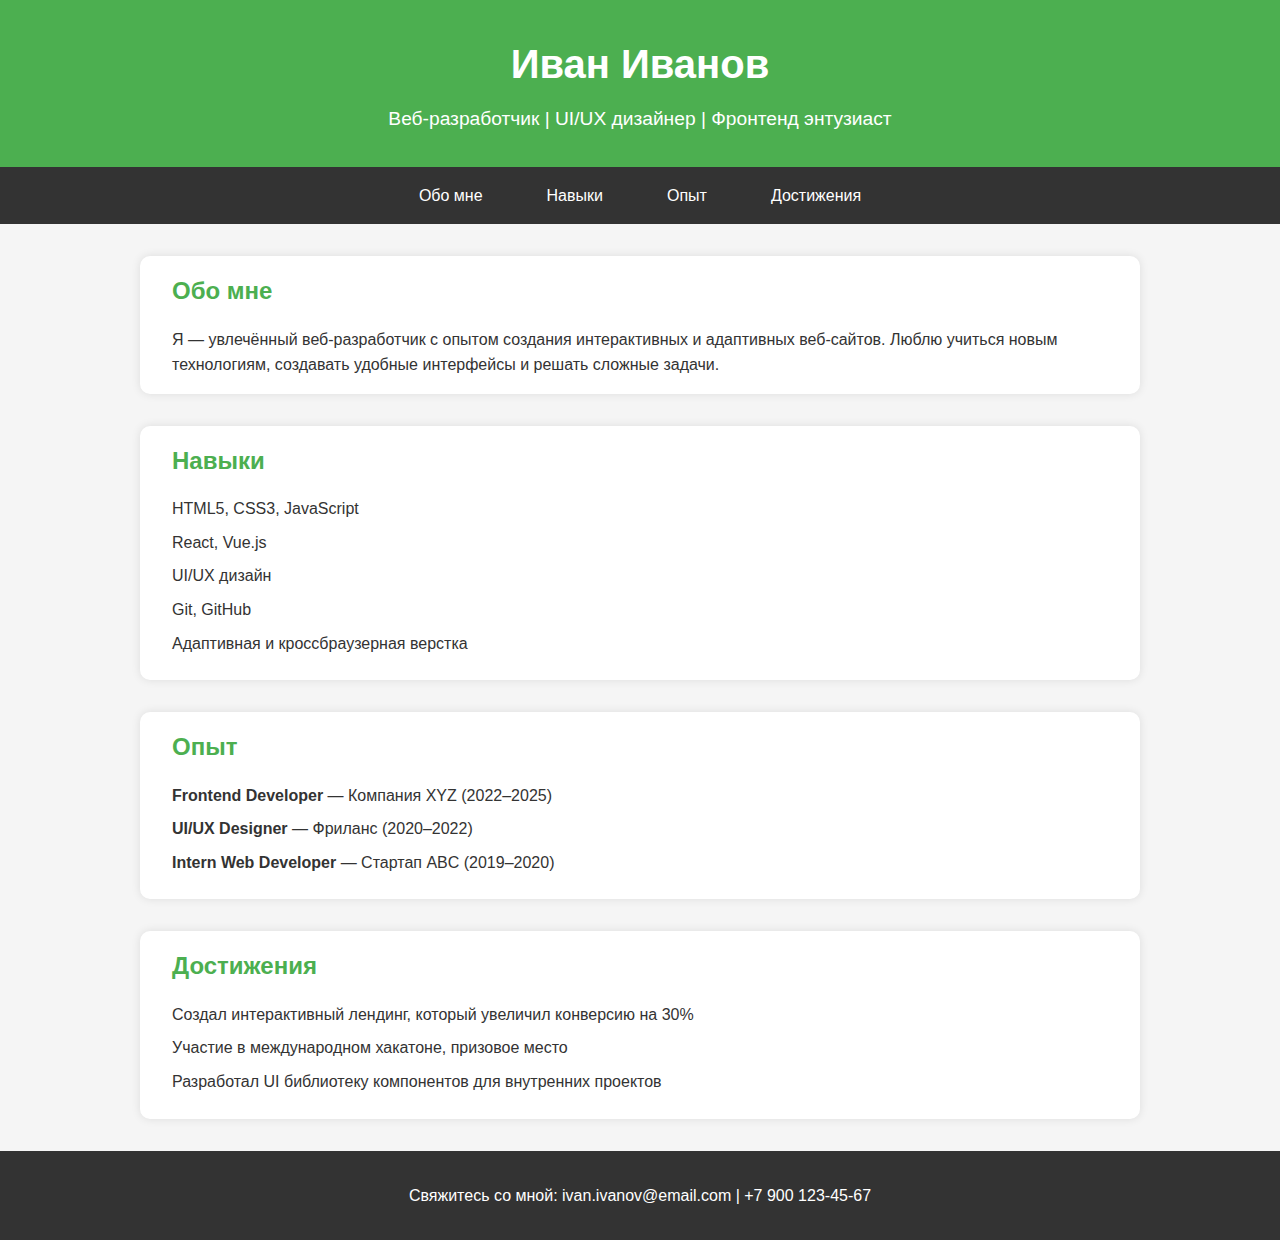
<file: designe.html>
<!DOCTYPE html>
<html lang="ru">
<head>
  <meta charset="UTF-8">
  <meta name="viewport" content="width=device-width, initial-scale=1.0">
  <title>Моё Портфолио</title>
  <style>
    /* Сброс стилей */
    * {
      margin: 0;
      padding: 0;
      box-sizing: border-box;
      font-family: 'Segoe UI', Tahoma, Geneva, Verdana, sans-serif;
    }

    body {
      line-height: 1.6;
      background-color: #f5f5f5;
      color: #333;
    }

    header {
      background-color: #4CAF50;
      color: white;
      padding: 2rem 0;
      text-align: center;
    }

    header h1 {
      font-size: 2.5rem;
      margin-bottom: 0.5rem;
    }

    header p {
      font-size: 1.2rem;
    }

    nav {
      display: flex;
      justify-content: center;
      background-color: #333;
    }

    nav a {
      color: white;
      padding: 1rem 2rem;
      text-decoration: none;
      transition: background 0.3s;
    }

    nav a:hover {
      background-color: #4CAF50;
    }

    section {
      max-width: 1000px;
      margin: 2rem auto;
      padding: 1rem 2rem;
      background-color: white;
      border-radius: 10px;
      box-shadow: 0 0 10px rgba(0,0,0,0.1);
    }

    h2 {
      margin-bottom: 1rem;
      color: #4CAF50;
    }

    ul {
      list-style: none;
    }

    .skills li, .experience li, .achievements li {
      margin-bottom: 0.5rem;
    }

    footer {
      text-align: center;
      padding: 2rem 0;
      background-color: #333;
      color: white;
      margin-top: 2rem;
    }

    /* Адаптивность */
    @media(max-width: 768px){
      nav {
        flex-direction: column;
      }

      nav a {
        padding: 0.8rem 0;
      }
    }
  </style>
</head>
<body>
  <header>
    <h1>Иван Иванов</h1>
    <p>Веб-разработчик | UI/UX дизайнер | Фронтенд энтузиаст</p>
  </header>

  <nav>
    <a href="#about">Обо мне</a>
    <a href="#skills">Навыки</a>
    <a href="#experience">Опыт</a>
    <a href="#achievements">Достижения</a>
  </nav>

  <section id="about">
    <h2>Обо мне</h2>
    <p>Я — увлечённый веб-разработчик с опытом создания интерактивных и адаптивных веб-сайтов. Люблю учиться новым технологиям, создавать удобные интерфейсы и решать сложные задачи.</p>
  </section>

  <section id="skills">
    <h2>Навыки</h2>
    <ul class="skills">
      <li>HTML5, CSS3, JavaScript</li>
      <li>React, Vue.js</li>
      <li>UI/UX дизайн</li>
      <li>Git, GitHub</li>
      <li>Адаптивная и кроссбраузерная верстка</li>
    </ul>
  </section>

  <section id="experience">
    <h2>Опыт</h2>
    <ul class="experience">
      <li><strong>Frontend Developer</strong> — Компания XYZ (2022–2025)</li>
      <li><strong>UI/UX Designer</strong> — Фриланс (2020–2022)</li>
      <li><strong>Intern Web Developer</strong> — Стартап ABC (2019–2020)</li>
    </ul>
  </section>

  <section id="achievements">
    <h2>Достижения</h2>
    <ul class="achievements">
      <li>Создал интерактивный лендинг, который увеличил конверсию на 30%</li>
      <li>Участие в международном хакатоне, призовое место</li>
      <li>Разработал UI библиотеку компонентов для внутренних проектов</li>
    </ul>
  </section>

  <footer>
    <p>Свяжитесь со мной: ivan.ivanov@email.com | +7 900 123-45-67</p>
  </footer>
</body>
</html>
</file>
